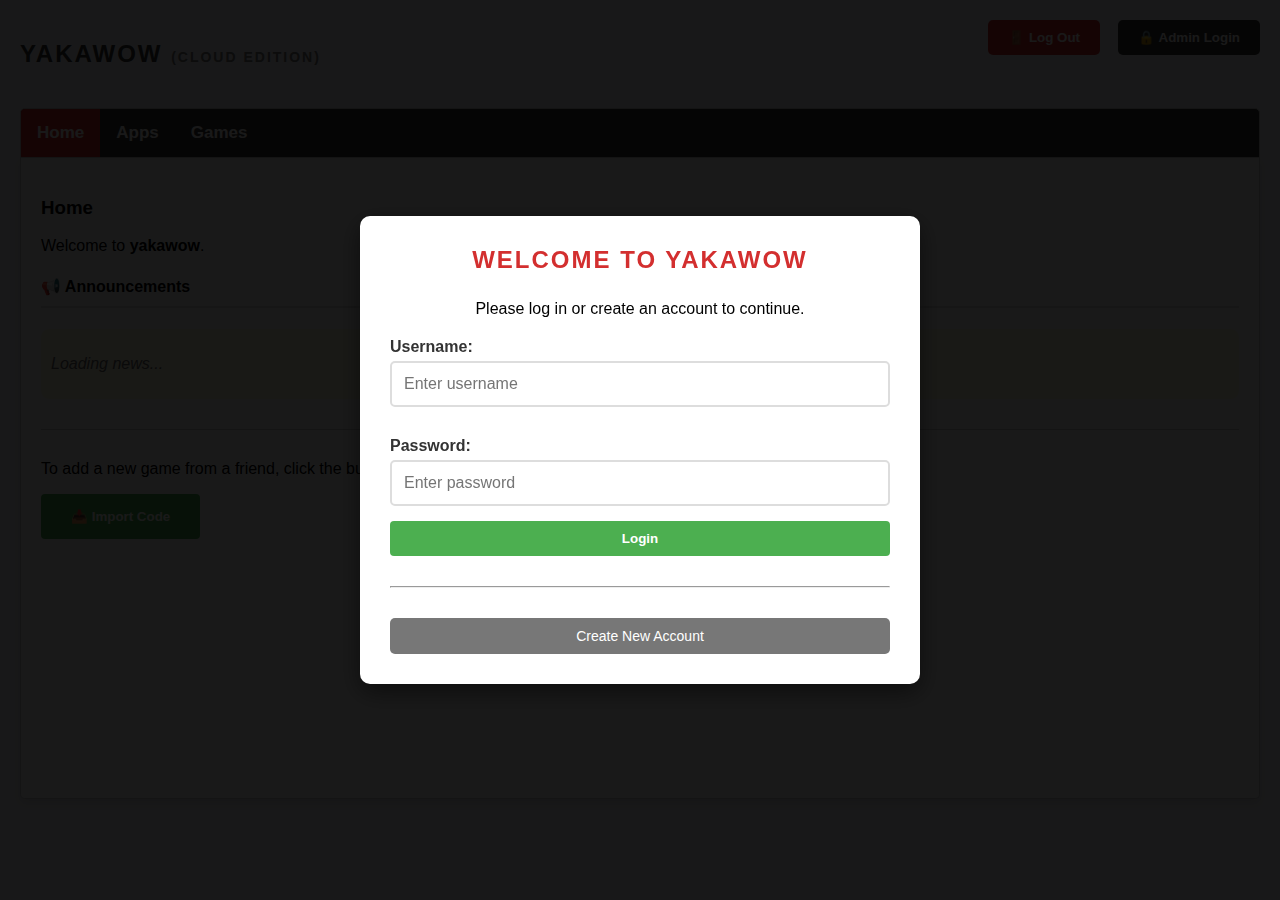
<file: index.html>
<!DOCTYPE html>
<html lang="en">

<head>
    <meta charset="UTF-8">
    <meta name="viewport" content="width=device-width, initial-scale=1.0">
    <title>yakawow (Cloud)</title>
    <link rel="stylesheet" href="styles.css">
</head>

<body>

    <div id="statusMessage" class="status-bar"></div>

    <h2>yakawow <span style="font-size: 14px; color: #777;">(Cloud Edition)</span></h2>
    <span id="loadingIndicator">🔄 Syncing...</span>

    <button class="top-right-btn" onclick="attemptLogin()">🔒 Admin Login</button>
    <button class="logout-btn" onclick="handleLogout()">🚪 Log Out</button>

    <span id="usernameLabel" class="username-label"></span>

    <div class="tab">
        <button class="tablinks" onclick="openTab(event, 'Home')" id="defaultOpen">Home</button>
        <button class="tablinks" onclick="openTab(event, 'Apps')">Apps</button>
        <button class="tablinks" onclick="openTab(event, 'Games')">Games</button>
        <button class="tablinks" onclick="openTab(event, 'Admin')" id="adminTabBtn">Admin</button>
    </div>

    <div id="Home" class="tabcontent">
        <h3>Home</h3>
        <p>Welcome to <strong>yakawow</strong>.</p>

        <h4 style="border-bottom: 2px solid #ddd; padding-bottom: 10px;">📢 Announcements</h4>
        <div id="AnnouncementsLibrary" class="announcement-container">
            <p style="color: #666; font-style: italic;">Loading news...</p>
        </div>

        <hr style="border: 0; border-top: 1px solid #ccc; margin: 30px 0;">

        <p>To add a new game from a friend, click the button below and paste the code.</p>
        <button class="action-btn" style="width:auto; padding: 15px 30px;" onclick="importFromCode()">📥 Import
            Code</button>
    </div>

    <div id="Apps" class="tabcontent">
        <h3>Apps</h3>
        <div id="AppsLibrary" class="library-grid">
            <p>Loading...</p>
        </div>
        <div id="AppsPlayer" class="player-container">
            <button class="back-btn" onclick="closeItem('Apps')">❌ CLOSE</button>
            <h2 id="ActiveAppTitle"></h2>
            <div id="AppsFrameContainer" class="iframe-wrapper"></div>
        </div>
    </div>

    <div id="Games" class="tabcontent">
        <h3>Games</h3>
        <div id="GamesLibrary" class="library-grid">
            <p>Loading...</p>
        </div>
        <div id="GamesPlayer" class="player-container">
            <button class="back-btn" onclick="closeItem('Games')">❌ CLOSE</button>
            <h2 id="ActiveGameTitle"></h2>
            <div id="GamesFrameContainer" class="iframe-wrapper"></div>
        </div>
    </div>

    <div id="Admin" class="tabcontent">
        <h3 style="color: red;">ADMIN CONTROL PANEL</h3>
        <p>Create a game, app, or announcement.</p>

        <div class="admin-controls">
            <label><strong>1. Name / Title:</strong></label>
            <input type="text" id="itemTitle" placeholder="e.g. Update v1.0">

            <label><strong>2. Type:</strong></label>
            <select id="itemCategory" onchange="updatePlaceholder()">
                <option value="Games">Game</option>
                <option value="Apps">App</option>
                <option value="Announcements">Announcement</option>
            </select>

            <label><strong>3. Code / Message:</strong></label>
            <textarea id="itemCode" placeholder="<html>... your code here ...</html>"></textarea>

            <button class="action-btn" onclick="addToLibrary()">☁️ Save to Cloud</button>
            <button class="export-btn" onclick="exportCurrentInput()">📤 Create Share Code</button>

            <hr>
            <h4>Migration Tools</h4>
            <p style="font-size:12px; color:#555;">Use this to upload your old browser games to the new cloud system.
            </p>
            <button class="cloud-upload-btn" onclick="uploadLocalToCloud()">⬆️ Upload LocalStorage to Cloud</button>

            <br><br>
            <button class="danger-btn" onclick="clearCloudData()">⚠️ WIPE Cloud Data</button>
        </div>
    </div>

    <div id="ShareModal" class="share-modal">
        <div class="share-box">
            <h3>Share Code</h3>
            <p>Click Copy, then send this code to a friend!</p>
            <textarea id="shareOutput" class="share-textarea" readonly></textarea>
            <br>
            <button class="copy-btn" onclick="copyShareCode()">📋 COPY</button>
            <button class="close-share-btn" onclick="closeShareModal()">Close</button>
        </div>
    </div>

    <div id="AuthModal" class="auth-modal">
        <div class="auth-box">
            <h2>Welcome to yakawow</h2>
            <p id="authMessage">Please log in or create an account to continue.</p>

            <div class="auth-form">
                <label><strong>Username:</strong></label>
                <input type="text" id="authUsername" placeholder="Enter username" autocomplete="username">

                <div id="loginPasswordSection">
                    <label><strong>Password:</strong></label>
                    <input type="password" id="authPassword" placeholder="Enter password"
                        autocomplete="current-password">
                    <button class="action-btn" onclick="handleLogin()">Login</button>
                </div>

                <div id="signupSection" style="display: none;">
                    <p style="color: #666; font-size: 14px; margin: 10px 0;">A random password will be generated for
                        you.</p>
                    <div id="generatedPasswordDisplay"
                        style="display: none; margin: 15px 0; padding: 15px; background: #f0f0f0; border-radius: 5px;">
                        <strong>Your Password:</strong>
                        <div style="font-family: monospace; font-size: 16px; margin: 10px 0; padding: 10px; background: white; border: 1px solid #ccc; border-radius: 3px; word-break: break-all;"
                            id="generatedPasswordText"></div>
                        <p style="color: #d9534f; font-size: 12px; margin-top: 10px;">⚠️ IMPORTANT: Save this password!
                            You'll need it to log in.</p>
                        <button class="copy-btn" onclick="copyGeneratedPassword()">📋 Copy Password</button>
                    </div>
                    <button class="action-btn" onclick="handleSignup()" id="createAccountBtn">Create Account</button>
                </div>

                <hr style="margin: 20px 0;">

                <button class="toggle-auth-btn" onclick="toggleAuthMode()" id="toggleAuthBtn">Create New
                    Account</button>
            </div>
        </div>
    </div>

    <script src="app.js"></script>
</body>

</html>
</file>
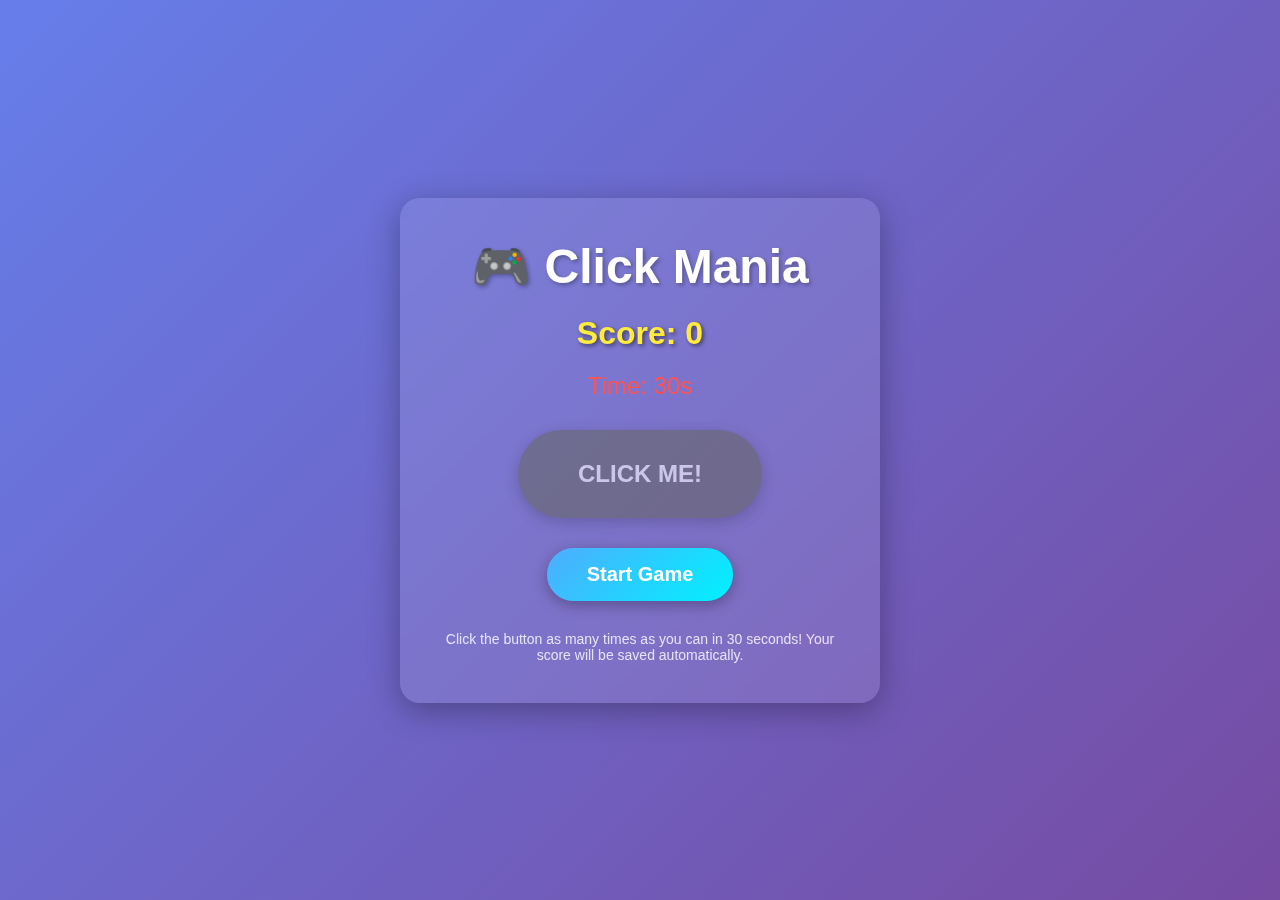
<file: example-game.html>
<!DOCTYPE html>
<html lang="en">

<head>
    <meta charset="UTF-8">
    <meta name="viewport" content="width=device-width, initial-scale=1.0">
    <title>Click Mania - Example Game</title>
    <style>
        body {
            margin: 0;
            padding: 0;
            font-family: Arial, sans-serif;
            background: linear-gradient(135deg, #667eea 0%, #764ba2 100%);
            display: flex;
            justify-content: center;
            align-items: center;
            height: 100vh;
            color: white;
            overflow: hidden;
        }

        .game-container {
            text-align: center;
            background: rgba(255, 255, 255, 0.1);
            padding: 40px;
            border-radius: 20px;
            backdrop-filter: blur(10px);
            box-shadow: 0 8px 32px rgba(0, 0, 0, 0.3);
        }

        h1 {
            margin: 0 0 10px 0;
            font-size: 48px;
            text-shadow: 2px 2px 4px rgba(0, 0, 0, 0.3);
        }

        .score-display {
            font-size: 32px;
            margin: 20px 0;
            font-weight: bold;
            color: #ffeb3b;
            text-shadow: 2px 2px 4px rgba(0, 0, 0, 0.5);
        }

        .timer {
            font-size: 24px;
            margin: 10px 0;
            color: #ff5252;
        }

        #clickButton {
            background: linear-gradient(135deg, #f093fb 0%, #f5576c 100%);
            border: none;
            color: white;
            padding: 30px 60px;
            font-size: 24px;
            border-radius: 50px;
            cursor: pointer;
            margin: 20px 0;
            transition: transform 0.1s, box-shadow 0.1s;
            font-weight: bold;
            text-transform: uppercase;
            box-shadow: 0 4px 15px rgba(0, 0, 0, 0.3);
        }

        #clickButton:hover:not(:disabled) {
            transform: scale(1.05);
            box-shadow: 0 6px 20px rgba(0, 0, 0, 0.4);
        }

        #clickButton:active:not(:disabled) {
            transform: scale(0.95);
        }

        #clickButton:disabled {
            background: #666;
            cursor: not-allowed;
            opacity: 0.6;
        }

        .start-btn {
            background: linear-gradient(135deg, #4facfe 0%, #00f2fe 100%);
            border: none;
            color: white;
            padding: 15px 40px;
            font-size: 20px;
            border-radius: 30px;
            cursor: pointer;
            margin: 10px;
            transition: transform 0.1s;
            font-weight: bold;
            box-shadow: 0 4px 15px rgba(0, 0, 0, 0.3);
        }

        .start-btn:hover {
            transform: scale(1.05);
        }

        .instructions {
            font-size: 14px;
            margin-top: 20px;
            opacity: 0.8;
            max-width: 400px;
        }

        .game-over {
            display: none;
            margin-top: 20px;
        }

        .final-score {
            font-size: 48px;
            color: #ffeb3b;
            margin: 20px 0;
            font-weight: bold;
        }

        .message {
            font-size: 18px;
            margin: 10px 0;
            min-height: 24px;
        }

        .success {
            color: #4CAF50;
        }

        .error {
            color: #ff5252;
        }
    </style>
</head>

<body>
    <div class="game-container">
        <h1>🎮 Click Mania</h1>

        <div id="gameArea">
            <div class="score-display">Score: <span id="score">0</span></div>
            <div class="timer">Time: <span id="timer">30</span>s</div>

            <button id="clickButton" disabled>Click Me!</button>

            <div>
                <button class="start-btn" onclick="startGame()">Start Game</button>
            </div>

            <div class="instructions">
                Click the button as many times as you can in 30 seconds! Your score will be saved automatically.
            </div>
        </div>

        <div id="gameOver" class="game-over">
            <h2>Game Over!</h2>
            <div class="final-score" id="finalScore">0</div>
            <div class="message" id="message"></div>
            <button class="start-btn" onclick="resetGame()">Play Again</button>
        </div>
    </div>

    <script>
        let score = 0;
        let timeLeft = 3;
        let gameActive = false;
        let timerInterval = null;

        function startGame() {
            score = 0;
            timeLeft = 3;
            gameActive = true;

            document.getElementById('score').innerText = score;
            document.getElementById('timer').innerText = timeLeft;
            document.getElementById('clickButton').disabled = false;
            document.getElementById('gameArea').style.display = 'block';
            document.getElementById('gameOver').style.display = 'none';

            // Start countdown timer
            timerInterval = setInterval(() => {
                timeLeft--;
                document.getElementById('timer').innerText = timeLeft;

                if (timeLeft <= 0) {
                    endGame();
                }
            }, 1000);
        }

        async function endGame() {
            gameActive = false;
            clearInterval(timerInterval);
            document.getElementById('clickButton').disabled = true;

            // Show game over screen
            document.getElementById('gameArea').style.display = 'none';
            document.getElementById('gameOver').style.display = 'block';
            document.getElementById('finalScore').innerText = score;

            // Submit score to parent window (yakawow platform)
            await submitScore(score);
        }

        function resetGame() {
            document.getElementById('gameArea').style.display = 'block';
            document.getElementById('gameOver').style.display = 'none';
            document.getElementById('clickButton').disabled = true;
            score = 0;
            timeLeft = 3;
            document.getElementById('score').innerText = score;
            document.getElementById('timer').innerText = timeLeft;
            document.getElementById('message').innerText = '';
        }

        // Handle clicking the main button
        document.getElementById('clickButton').addEventListener('click', function () {
            if (gameActive) {
                score++;
                document.getElementById('score').innerText = score;

                // Add visual feedback
                this.style.transform = 'scale(0.9)';
                setTimeout(() => {
                    this.style.transform = 'scale(1)';
                }, 100);
            }
        });

        // SCORE API INTEGRATION
        // This function submits the score to the parent window (yakawow platform)
        async function submitScore(scoreValue) {
            const messageEl = document.getElementById('message');

            try {
                // Check if we're running inside the yakawow platform
                if (window.parent && window.parent.saveGameScore) {
                    messageEl.innerText = 'Saving score...';

                    // Call the parent's saveGameScore function
                    await window.parent.saveGameScore(scoreValue);

                    messageEl.innerText = '✅ Score saved successfully!';
                    messageEl.className = 'message success';
                } else {
                    // Not running in platform - show informational message
                    messageEl.innerText = '(Score API not available - run this game in yakawow to save scores)';
                    messageEl.className = 'message';
                }
            } catch (error) {
                console.error('Error submitting score:', error);
                messageEl.innerText = '❌ Error saving score';
                messageEl.className = 'message error';
            }
        }

        // Optional: You can also fetch leaderboard data if needed
        async function getLeaderboard() {
            if (window.parent && window.parent.getLeaderboard) {
                try {
                    const leaderboard = await window.parent.getLeaderboard('Click Mania', 10);
                    console.log('Top 10 scores:', leaderboard);
                    return leaderboard;
                } catch (error) {
                    console.error('Error fetching leaderboard:', error);
                    return [];
                }
            }
            return [];
        }

        // Optional: Get personal best score
        async function getPersonalBest() {
            if (window.parent && window.parent.getPersonalBest) {
                try {
                    const personalBest = await window.parent.getPersonalBest('Click Mania');
                    console.log('Your personal best:', personalBest);
                    return personalBest;
                } catch (error) {
                    console.error('Error fetching personal best:', error);
                    return 0;
                }
            }
            return 0;
        }
    </script>
</body>

</html>
</file>
<file: styles.css>
/* --- CSS: Main Styling --- */
body {
    font-family: 'Segoe UI', Tahoma, Geneva, Verdana, sans-serif;
    margin: 0;
    padding: 20px;
    background-color: #f4f4f9;
}

h2 {
    color: #333;
    text-transform: uppercase;
    letter-spacing: 2px;
    display: inline-block;
}

/* Top Right Login Button */
.top-right-btn {
    position: absolute;
    top: 20px;
    right: 20px;
    padding: 10px 20px;
    background-color: #333;
    color: white;
    border: none;
    cursor: pointer;
    border-radius: 5px;
    font-weight: bold;
}

.top-right-btn:hover {
    background-color: #d32f2f;
}

/* Logout Button */
.logout-btn {
    position: absolute;
    top: 20px;
    right: 180px;
    padding: 10px 20px;
    background-color: #d32f2f;
    color: white;
    border: none;
    cursor: pointer;
    border-radius: 5px;
    font-weight: bold;
}

.logout-btn:hover {
    background-color: #b71c1c;
}

/* Username Label */
.username-label {
    position: absolute;
    top: 25px;
    right: 340px;
    color: #333;
    font-weight: bold;
    font-size: 16px;
}

/* Tab Container */
.tab {
    overflow: hidden;
    border: 1px solid #ccc;
    background-color: #333;
    border-radius: 5px 5px 0 0;
    margin-top: 20px;
}

/* Tab Buttons */
.tab button {
    background-color: inherit;
    float: left;
    border: none;
    outline: none;
    cursor: pointer;
    padding: 14px 16px;
    transition: 0.3s;
    font-size: 17px;
    color: white;
    font-weight: bold;
}

.tab button:hover {
    background-color: #555;
}

.tab button.active {
    background-color: #d32f2f;
}

#adminTabBtn {
    display: none;
    background-color: #444;
    color: #ff9800;
}

/* Tab Content */
.tabcontent {
    display: none;
    padding: 20px;
    border: 1px solid #ccc;
    border-top: none;
    background-color: white;
    min-height: 600px;
    border-radius: 0 0 5px 5px;
    box-shadow: 0 4px 8px rgba(0, 0, 0, 0.1);
}

/* --- LIBRARY GRID --- */
.library-grid {
    display: grid;
    grid-template-columns: repeat(auto-fill, minmax(150px, 1fr));
    gap: 20px;
    padding: 20px 0;
}

.game-card {
    background-color: #f9f9f9;
    border: 1px solid #ddd;
    border-radius: 8px;
    padding: 20px;
    text-align: center;
    cursor: pointer;
    transition: transform 0.2s, box-shadow 0.2s;
    position: relative;
}

.game-card:hover {
    transform: translateY(-5px);
    box-shadow: 0 5px 15px rgba(0, 0, 0, 0.1);
    background-color: #fff;
    border-color: #d32f2f;
}

.game-icon {
    font-size: 40px;
    margin-bottom: 10px;
    display: block;
}

.game-title {
    font-weight: bold;
    color: #333;
    word-break: break-word;
}

/* --- ANNOUNCEMENTS --- */
.announcement-container {
    display: flex;
    flex-direction: column;
    gap: 15px;
    margin-bottom: 30px;
    padding: 10px;
    background-color: #fff8e1;
    border-radius: 8px;
}

.announcement-card {
    background-color: #fff;
    border: 1px solid #ffeeba;
    border-left: 5px solid #ffc107;
    padding: 15px;
    border-radius: 4px;
    position: relative;
    box-shadow: 0 2px 4px rgba(0, 0, 0, 0.05);
}

.announcement-title {
    font-weight: bold;
    font-size: 18px;
    margin-bottom: 8px;
    display: block;
    color: #d32f2f;
}

.announcement-text {
    color: #333;
    white-space: pre-wrap;
    font-size: 14px;
    line-height: 1.5;
}

/* --- CARD BUTTONS --- */
.delete-card-btn {
    position: absolute;
    top: 5px;
    right: 5px;
    background: red;
    color: white;
    border: none;
    border-radius: 5px;
    padding: 2px 6px;
    font-size: 12px;
    cursor: pointer;
    z-index: 10;
}

.delete-card-btn:hover {
    background-color: darkred;
}

.export-card-btn {
    position: absolute;
    top: 5px;
    left: 5px;
    background: #2196F3;
    color: white;
    border: none;
    border-radius: 5px;
    padding: 2px 6px;
    font-size: 12px;
    cursor: pointer;
    z-index: 10;
}

.export-card-btn:hover {
    background-color: #0b7dda;
}

/* --- PLAYER OVERLAY --- */
.player-container {
    display: none;
    position: fixed;
    top: 0;
    left: 0;
    width: 100vw;
    height: 100vh;
    background-color: black;
    z-index: 1000;
    flex-direction: column;
    align-items: center;
    justify-content: center;
    box-sizing: border-box;
}

.back-btn {
    position: absolute;
    top: 15px;
    left: 15px;
    background-color: rgba(211, 47, 47, 0.8);
    color: white;
    padding: 8px 16px;
    border: none;
    border-radius: 5px;
    cursor: pointer;
    font-weight: bold;
    z-index: 1001;
}

.back-btn:hover {
    background-color: #ff5252;
}

#ActiveGameTitle,
#ActiveAppTitle {
    display: none;
}

.iframe-wrapper {
    width: 95vw;
    height: 95vh;
    background: transparent;
    border: none;
    box-shadow: none;
}

.game-frame {
    width: 100%;
    height: 100%;
    border: none;
    display: block;
}

/* --- SHARE MODAL --- */
.share-modal {
    display: none;
    position: fixed;
    top: 0;
    left: 0;
    width: 100vw;
    height: 100vh;
    background-color: rgba(0, 0, 0, 0.8);
    z-index: 2000;
    align-items: center;
    justify-content: center;
}

.share-box {
    background: white;
    padding: 20px;
    border-radius: 10px;
    width: 400px;
    text-align: center;
    box-shadow: 0 4px 15px rgba(0, 0, 0, 0.5);
}

.share-textarea {
    width: 100%;
    height: 100px;
    margin: 10px 0;
    font-family: monospace;
    font-size: 12px;
    padding: 5px;
    border: 1px solid #ccc;
    background-color: #eee;
    color: #555;
    resize: none;
}

.copy-btn {
    background-color: #4CAF50;
    color: white;
    padding: 10px 20px;
    border: none;
    border-radius: 5px;
    cursor: pointer;
    font-size: 16px;
    font-weight: bold;
    margin-right: 10px;
}

.copy-btn:hover {
    background-color: #3e8e41;
}

.close-share-btn {
    background-color: #777;
    color: white;
    padding: 10px 20px;
    border: none;
    border-radius: 5px;
    cursor: pointer;
    font-size: 16px;
}

.close-share-btn:hover {
    background-color: #555;
}


/* --- Admin Styling --- */
.admin-controls {
    background-color: #f0f0f0;
    padding: 15px;
    border-radius: 5px;
    border: 1px solid #ddd;
}

input[type="text"],
textarea,
select {
    width: 100%;
    padding: 10px;
    box-sizing: border-box;
    border: 1px solid #ccc;
    border-radius: 4px;
    margin-bottom: 10px;
}

textarea {
    height: 150px;
    font-family: monospace;
}

.action-btn {
    background-color: #4CAF50;
    color: white;
    padding: 10px;
    border: none;
    cursor: pointer;
    font-weight: bold;
    border-radius: 4px;
    width: 100%;
    margin-bottom: 10px;
}

.export-btn {
    background-color: #2196F3;
    color: white;
    padding: 10px;
    border: none;
    cursor: pointer;
    font-weight: bold;
    border-radius: 4px;
    width: 100%;
    margin-bottom: 10px;
}

.cloud-upload-btn {
    background-color: #673AB7;
    /* Purple */
    color: white;
    padding: 10px;
    border: none;
    cursor: pointer;
    font-weight: bold;
    border-radius: 4px;
    width: 100%;
    margin-bottom: 10px;
}

.danger-btn {
    background-color: #d32f2f;
    color: white;
    padding: 10px;
    border: none;
    cursor: pointer;
    border-radius: 4px;
    width: 100%;
}

/* Loader */
#loadingIndicator {
    display: none;
    color: #666;
    margin-left: 10px;
    font-weight: bold;
}

.status-bar {
    background: #e0f7fa;
    color: #006064;
    padding: 5px 10px;
    font-size: 12px;
    text-align: center;
    display: none;
}

/* --- AUTHENTICATION MODAL --- */
.auth-modal {
    display: none;
    position: fixed;
    top: 0;
    left: 0;
    width: 100vw;
    height: 100vh;
    background-color: rgba(0, 0, 0, 0.9);
    z-index: 3000;
    align-items: center;
    justify-content: center;
}

.auth-box {
    background: white;
    padding: 30px;
    border-radius: 10px;
    width: 90%;
    max-width: 500px;
    text-align: center;
    box-shadow: 0 8px 25px rgba(0, 0, 0, 0.5);
}

.auth-box h2 {
    color: #d32f2f;
    margin-top: 0;
    margin-bottom: 10px;
}

.auth-form {
    text-align: left;
    margin-top: 20px;
}

.auth-form label {
    display: block;
    margin-top: 15px;
    margin-bottom: 5px;
    color: #333;
}

.auth-form input[type="text"],
.auth-form input[type="password"] {
    width: 100%;
    padding: 12px;
    box-sizing: border-box;
    border: 2px solid #ddd;
    border-radius: 5px;
    font-size: 16px;
    margin-bottom: 15px;
}

.auth-form input[type="text"]:focus,
.auth-form input[type="password"]:focus {
    outline: none;
    border-color: #d32f2f;
}

.toggle-auth-btn {
    background-color: #777;
    color: white;
    padding: 10px 20px;
    border: none;
    border-radius: 5px;
    cursor: pointer;
    font-size: 14px;
    width: 100%;
    margin-top: 10px;
}

.toggle-auth-btn:hover {
    background-color: #555;
}

/* --- HIGH SCORES STYLING --- */
.game-scores-section {
    margin-bottom: 40px;
    background-color: #f9f9f9;
    padding: 20px;
    border-radius: 8px;
    border: 1px solid #ddd;
}

.game-scores-section h3 {
    color: #d32f2f;
    margin-top: 0;
    margin-bottom: 15px;
    font-size: 22px;
    border-bottom: 2px solid #d32f2f;
    padding-bottom: 10px;
}

.scores-table {
    width: 100%;
    border-collapse: collapse;
    background-color: white;
    border-radius: 5px;
    overflow: hidden;
    box-shadow: 0 2px 4px rgba(0, 0, 0, 0.1);
}

.scores-table th {
    background-color: #333;
    color: white;
    padding: 12px;
    text-align: left;
    font-weight: bold;
}

.scores-table td {
    padding: 10px 12px;
    border-bottom: 1px solid #eee;
    color: #333;
}

.scores-table tr:hover {
    background-color: #f5f5f5;
}

.scores-table tr:last-child td {
    border-bottom: none;
}

.scores-table tr.current-user-score {
    background-color: #fff3cd;
    font-weight: bold;
}

.scores-table tr.current-user-score:hover {
    background-color: #ffe69c;
}
</file>
